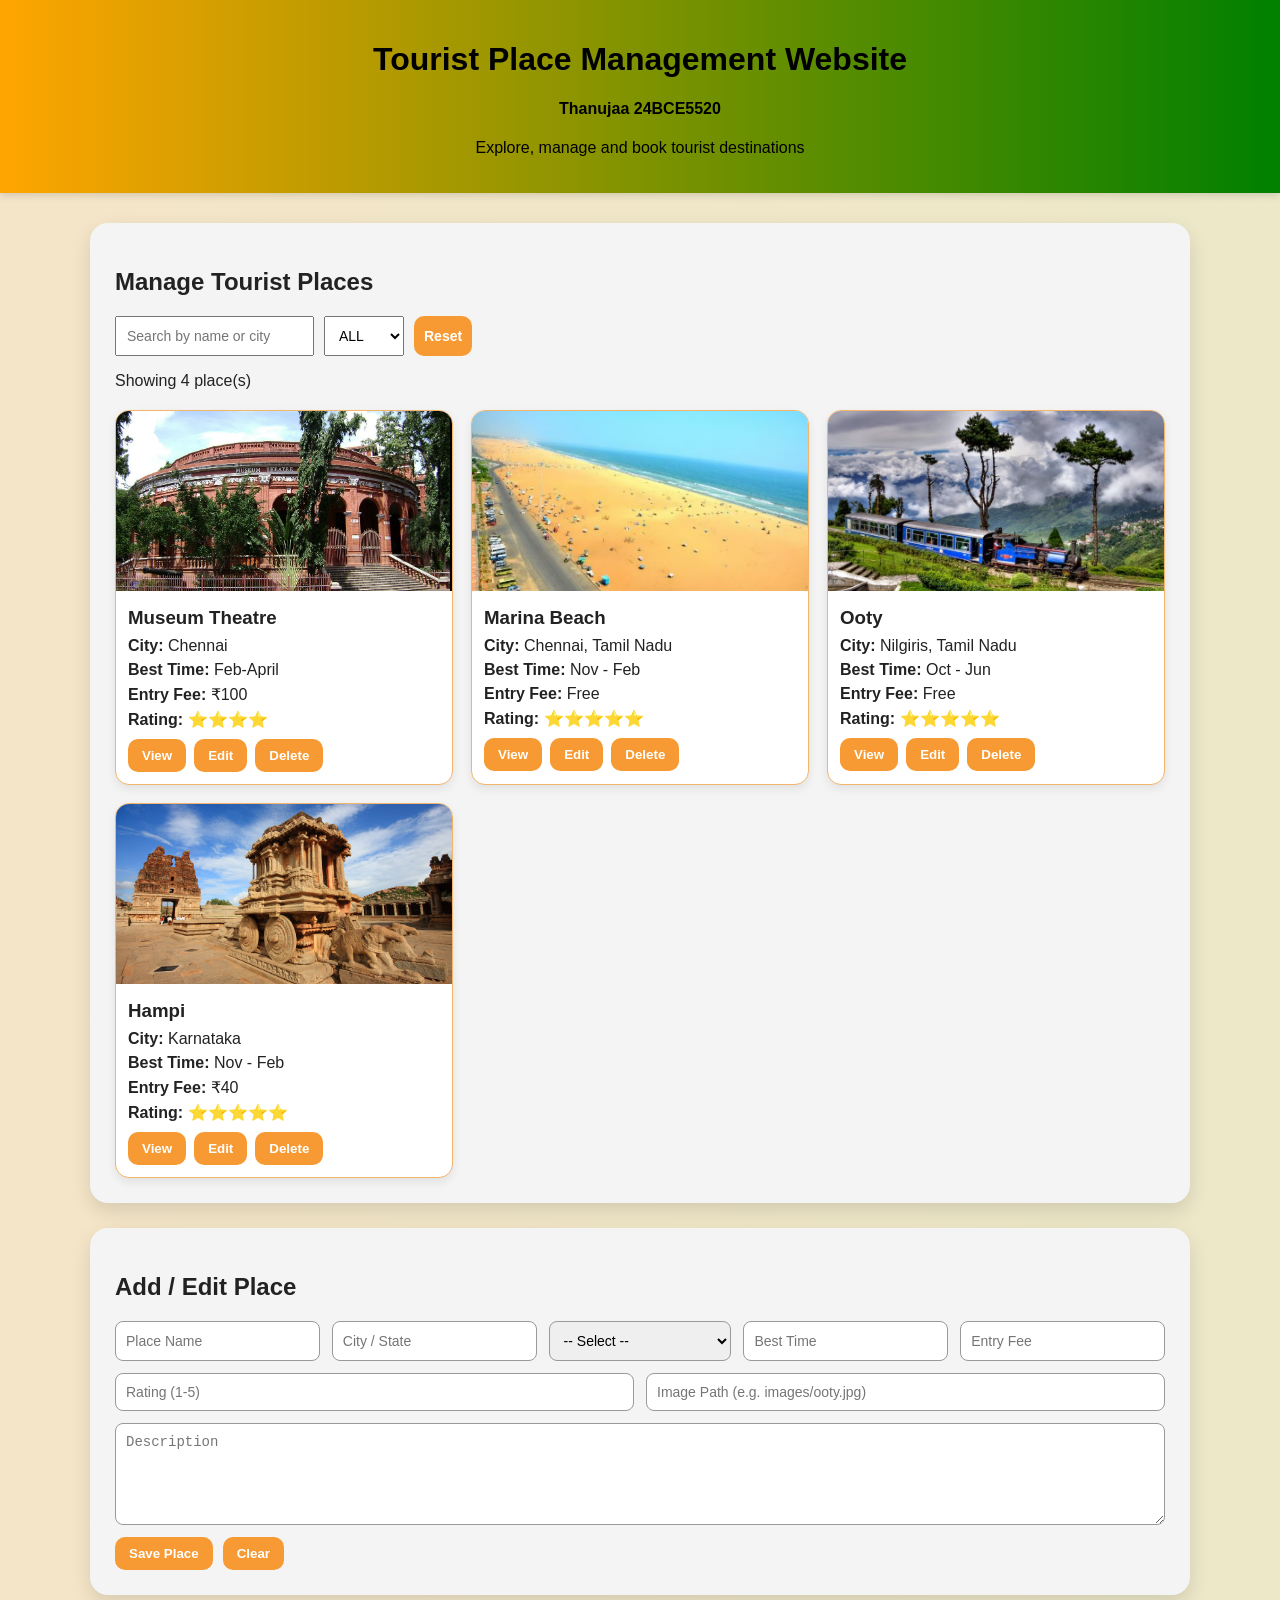
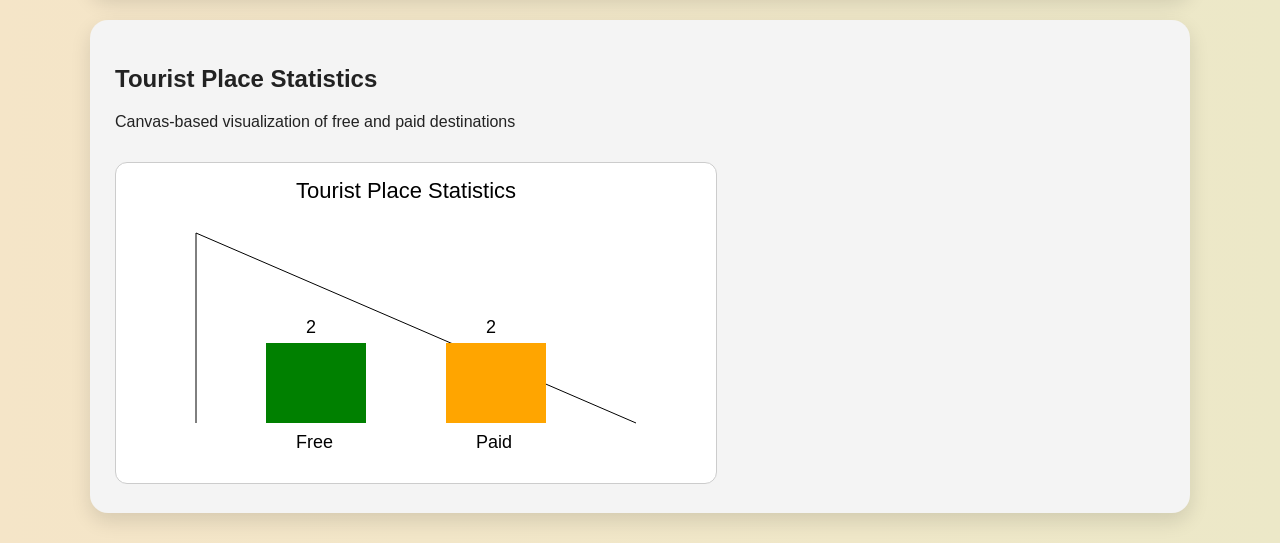
<file: index.html>
<!DOCTYPE html>
<html lang="en">
<head>
    <meta charset="UTF-8">
    <meta name="viewport" content="width=device-width, initial-scale=1.0">
    <title>Tourist Place Management Website</title>
    <link rel="stylesheet" href="style.css">
</head>
<body>

    <header class="main-header">
        <h1>Tourist Place Management Website</h1>
        <h4>Thanujaa 24BCE5520 </h4>
        <p class="tagline">Explore, manage and book tourist destinations</p>
    </header>

    <main class="container">

        <!-- Manage Tourist Places -->
        <section class="card-section">
            <h2>Manage Tourist Places</h2>

            <div class="toolbar">
                <input type="text" id="searchInput" placeholder="Search by name or city">
                
                <select id="filterSelect">
                    <option value="ALL">ALL</option>
                    <option value="FREE">FREE</option>
                    <option value="PAID">PAID</option>
                </select>

                <button onclick="resetFilters()">Reset</button>
            </div>

            <p id="placeCount"></p>

            <div id="placesContainer" class="places-grid"></div>
        </section>

        <!-- Add / Edit Place -->
        <section class="card-section">
            <h2>Add / Edit Place</h2>

            <form id="placeForm">
                <input type="hidden" id="placeId">

                <input type="text" id="name" placeholder="Place Name" required>
                <input type="text" id="city" placeholder="City / State" required>
                
                <select id="category" required>
                    <option value="">-- Select --</option>
                    <option value="FREE">FREE</option>
                    <option value="PAID">PAID</option>
                </select>

                <input type="text" id="bestTime" placeholder="Best Time" required>
                <input type="text" id="fee" placeholder="Entry Fee" required>
                <input type="number" id="rating" placeholder="Rating (1-5)" min="1" max="5" required>
                <input type="text" id="image" placeholder="Image Path (e.g. images/ooty.jpg)" required>
                <textarea id="description" placeholder="Description" required></textarea>

                <div class="form-buttons">
                    <button type="submit">Save Place</button>
                    <button type="button" onclick="clearForm()">Clear</button>
                </div>
            </form>
        </section>

        <!-- Canvas Statistics -->
        <section class="card-section">
            <h2>Tourist Place Statistics</h2>
            <p>Canvas-based visualization of free and paid destinations</p>
            <canvas id="statsCanvas" width="600" height="320"></canvas>
        </section>

    </main>

    <script src="data.js"></script>
</body>
</html>
</file>
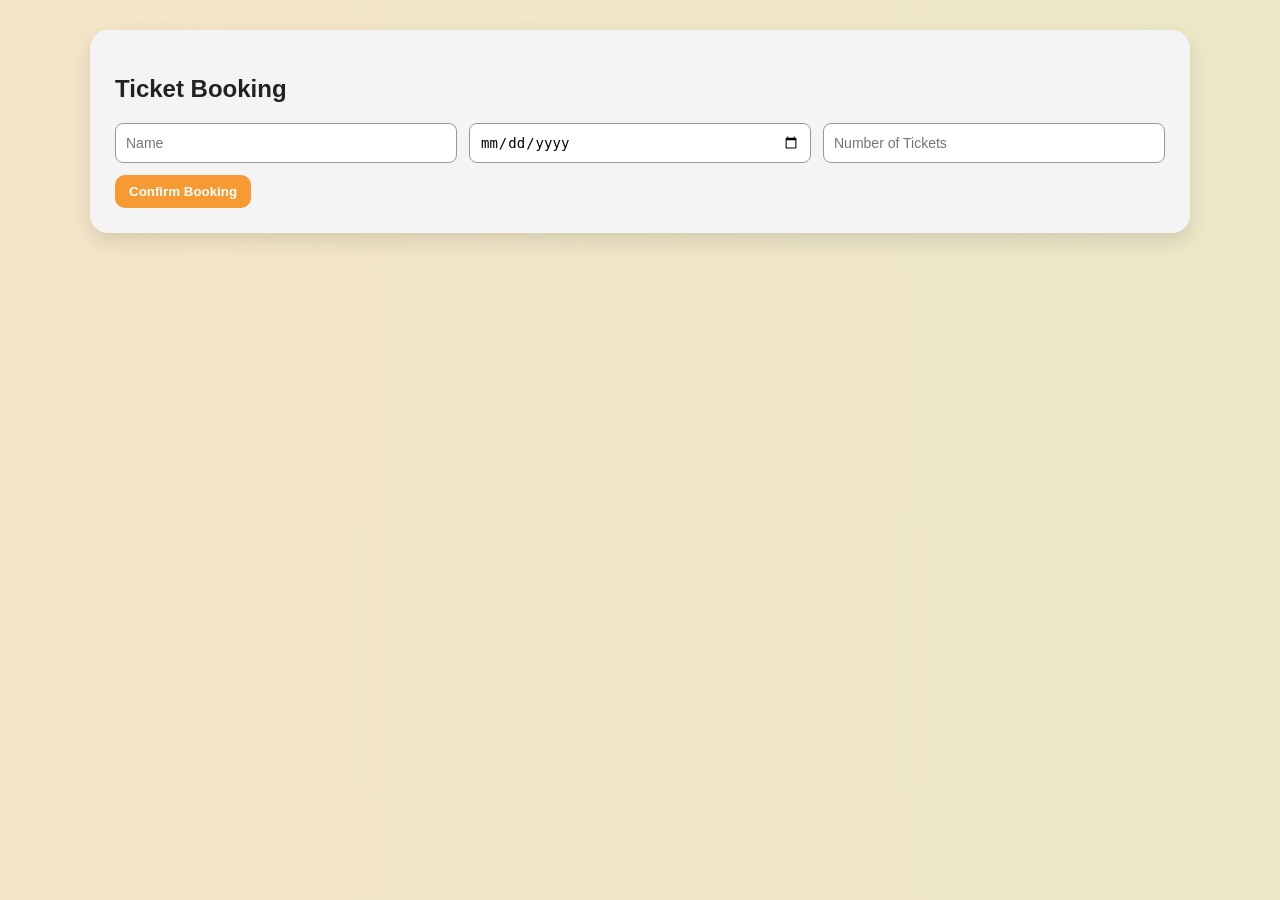
<file: booking.html>
<!DOCTYPE html>
<html lang="en">
<head>
    <meta charset="UTF-8">
    <meta name="viewport" content="width=device-width, initial-scale=1.0">
    <title>Ticket Booking</title>
    <link rel="stylesheet" href="style.css">
</head>
<body>
    <main class="container">
        <section class="card-section">
            <h1>Ticket Booking</h1>

            <form id="bookingForm">
                <input type="text" id="userName" placeholder="Name" required>
                <input type="date" id="travelDate" required>
                <input type="number" id="tickets" placeholder="Number of Tickets" min="1" required>

                <div class="form-buttons">
                    <button type="submit">Confirm Booking</button>
                </div>
            </form>
        </section>
    </main>

    <script src="booking.js"></script>
</body>
</html>
</file>
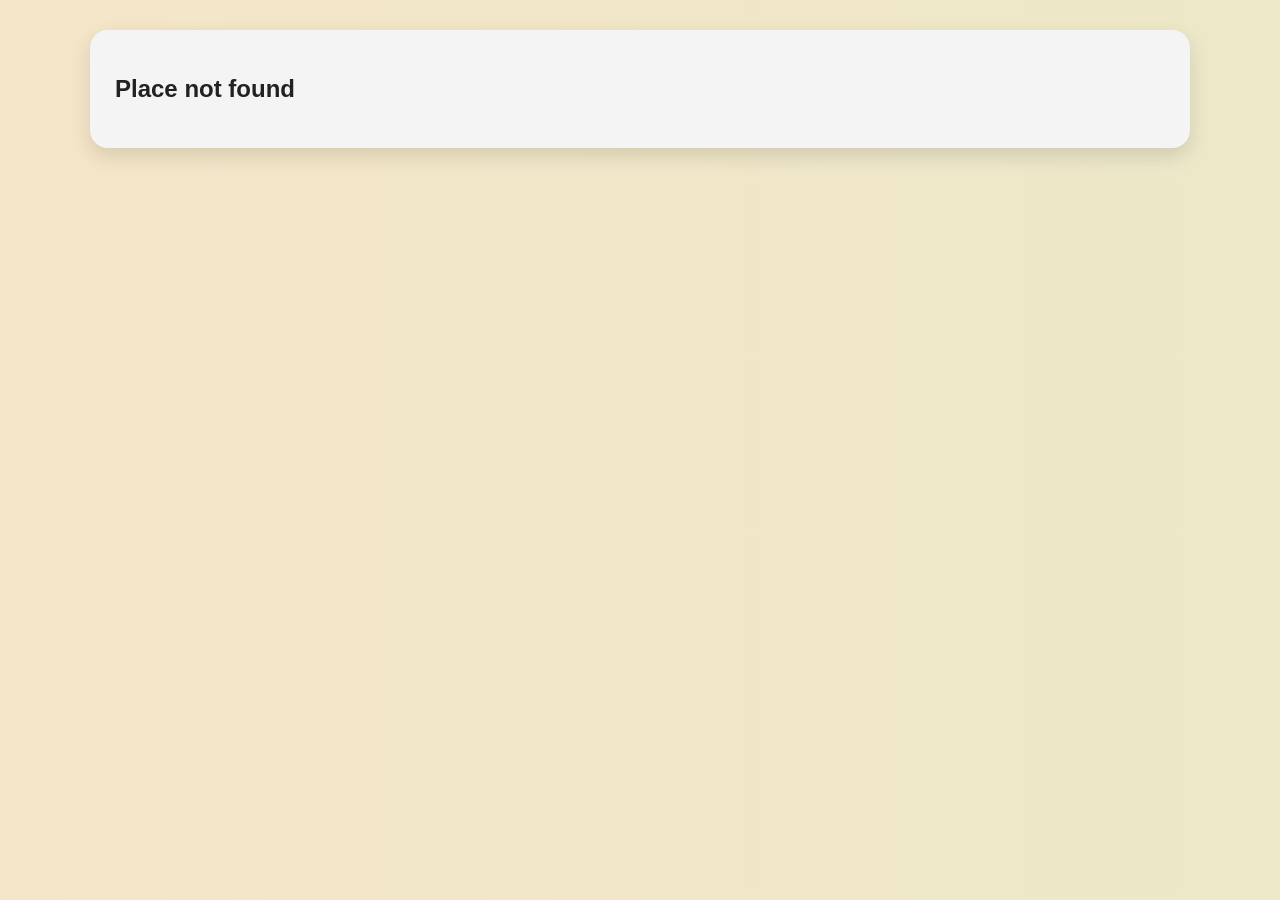
<file: place.html>
<!DOCTYPE html>
<html lang="en">
<head>
    <meta charset="UTF-8">
    <meta name="viewport" content="width=device-width, initial-scale=1.0">
    <title>Place Details</title>
    <link rel="stylesheet" href="style.css">
</head>
<body>
    <main class="container">
        <section class="card-section" id="placeDetails"></section>
    </main>

    <script>
        function getPlaces() {
            return JSON.parse(localStorage.getItem("places")) || [];
        }

        const params = new URLSearchParams(window.location.search);
        const id = params.get("id");

        const places = getPlaces();
        const place = places.find(p => p.id === id);

        const container = document.getElementById("placeDetails");

        if (!place) {
            container.innerHTML = "<h2>Place not found</h2>";
        } else {
            container.innerHTML = `
                <h1>${place.name}</h1>
                <img src="${place.image}" alt="${place.name}" style="width:100%; max-width:500px; border-radius:12px;">
                <p><strong>City:</strong> ${place.city}</p>
                <p><strong>Description:</strong> ${place.description}</p>
                <p><strong>Best Time:</strong> ${place.bestTime}</p>
                <p><strong>Entry Fee:</strong> ${place.fee}</p>
                <p><strong>Rating:</strong> ${"⭐".repeat(place.rating)}</p>
                <button onclick="window.location.href='booking.html?id=${place.id}'">Book Tickets</button>
            `;
        }
    </script>
</body>
</html>
</file>
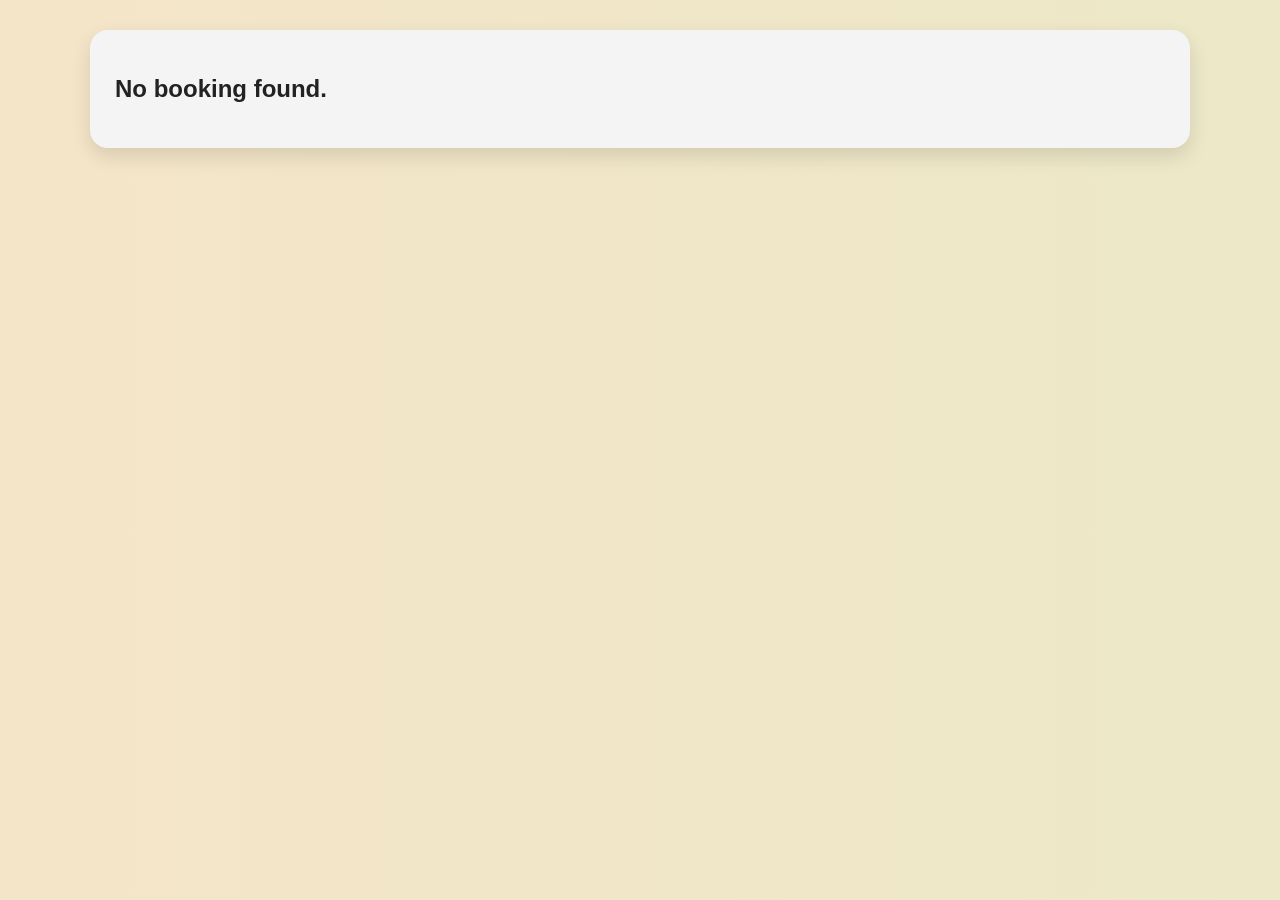
<file: receipt.html>
<!DOCTYPE html>
<html lang="en">
<head>
    <meta charset="UTF-8">
    <meta name="viewport" content="width=device-width, initial-scale=1.0">
    <title>Booking Receipt</title>
    <link rel="stylesheet" href="style.css">
</head>
<body>
    <main class="container">
        <section class="card-section" id="receiptBox"></section>
    </main>

    <script>
        const booking = JSON.parse(localStorage.getItem("currentBooking"));
        const receiptBox = document.getElementById("receiptBox");

        if (!booking) {
            receiptBox.innerHTML = "<h2>No booking found.</h2>";
        } else {
            receiptBox.innerHTML = `
                <h1>Booking Receipt</h1>
                <p><strong>Booking ID:</strong> ${booking.bookingId}</p>
                <p><strong>Name:</strong> ${booking.userName}</p>
                <p><strong>Travel Date:</strong> ${booking.travelDate}</p>
                <p><strong>Tickets:</strong> ${booking.tickets}</p>
                <p><strong>Status:</strong> ${booking.status} ✅</p>
            `;
        }
    </script>
</body>
</html>
</file>
<file: style.css>
body {
    margin: 0;
    font-family: Arial, sans-serif;
    background: linear-gradient(to right, #f5e5c8, #ece8c8);
    color: #222;
}

.main-header {
    background: linear-gradient(to right, orange, green);
    color: black;
    text-align: center;
    padding: 20px;
    box-shadow: 0 2px 8px rgba(0,0,0,0.15);
}

.tagline {
    margin-top: 8px;
    font-size: 16px;
}

.container {
    width: 90%;
    max-width: 1100px;
    margin: 30px auto;
}

.card-section {
    background: #f4f4f4;
    padding: 25px;
    border-radius: 18px;
    margin-bottom: 25px;
    box-shadow: 0 8px 20px rgba(0,0,0,0.12);
}

.toolbar {
    display: flex;
    flex-wrap: wrap;
    gap: 10px;
    margin-bottom: 15px;
}

.toolbar input,
.toolbar select,
.toolbar button {
    padding: 10px;
    font-size: 14px;
}

.places-grid {
    display: grid;
    grid-template-columns: repeat(auto-fit, minmax(250px, 1fr));
    gap: 18px;
    margin-top: 20px;
}

.place-card {
    background: white;
    border: 1px solid #f2b56b;
    border-radius: 14px;
    overflow: hidden;
    box-shadow: 0 4px 10px rgba(0,0,0,0.08);
}

.place-card img {
    width: 100%;
    height: 180px;
    object-fit: cover;
}

.place-card-content {
    padding: 12px;
}

.place-card h3 {
    margin: 0 0 8px;
}

.place-card p {
    margin: 6px 0;
}

.card-buttons {
    display: flex;
    gap: 8px;
    flex-wrap: wrap;
    margin-top: 10px;
}

button {
    background: #f79a33;
    color: white;
    border: none;
    padding: 9px 14px;
    border-radius: 10px;
    cursor: pointer;
    font-weight: bold;
}

button:hover {
    background: #e5851a;
}

form {
    display: flex;
    flex-wrap: wrap;
    gap: 12px;
}

form input,
form select,
form textarea {
    padding: 10px;
    font-size: 14px;
    border: 1px solid #999;
    border-radius: 8px;
}

form input,
form select {
    flex: 1 1 180px;
}

form textarea {
    flex: 1 1 100%;
    min-height: 80px;
    resize: vertical;
}

.form-buttons {
    width: 100%;
    display: flex;
    gap: 10px;
}

#statsCanvas {
    margin-top: 15px;
    background: white;
    border: 1px solid #ccc;
    border-radius: 12px;
    max-width: 100%;
}
</file>
